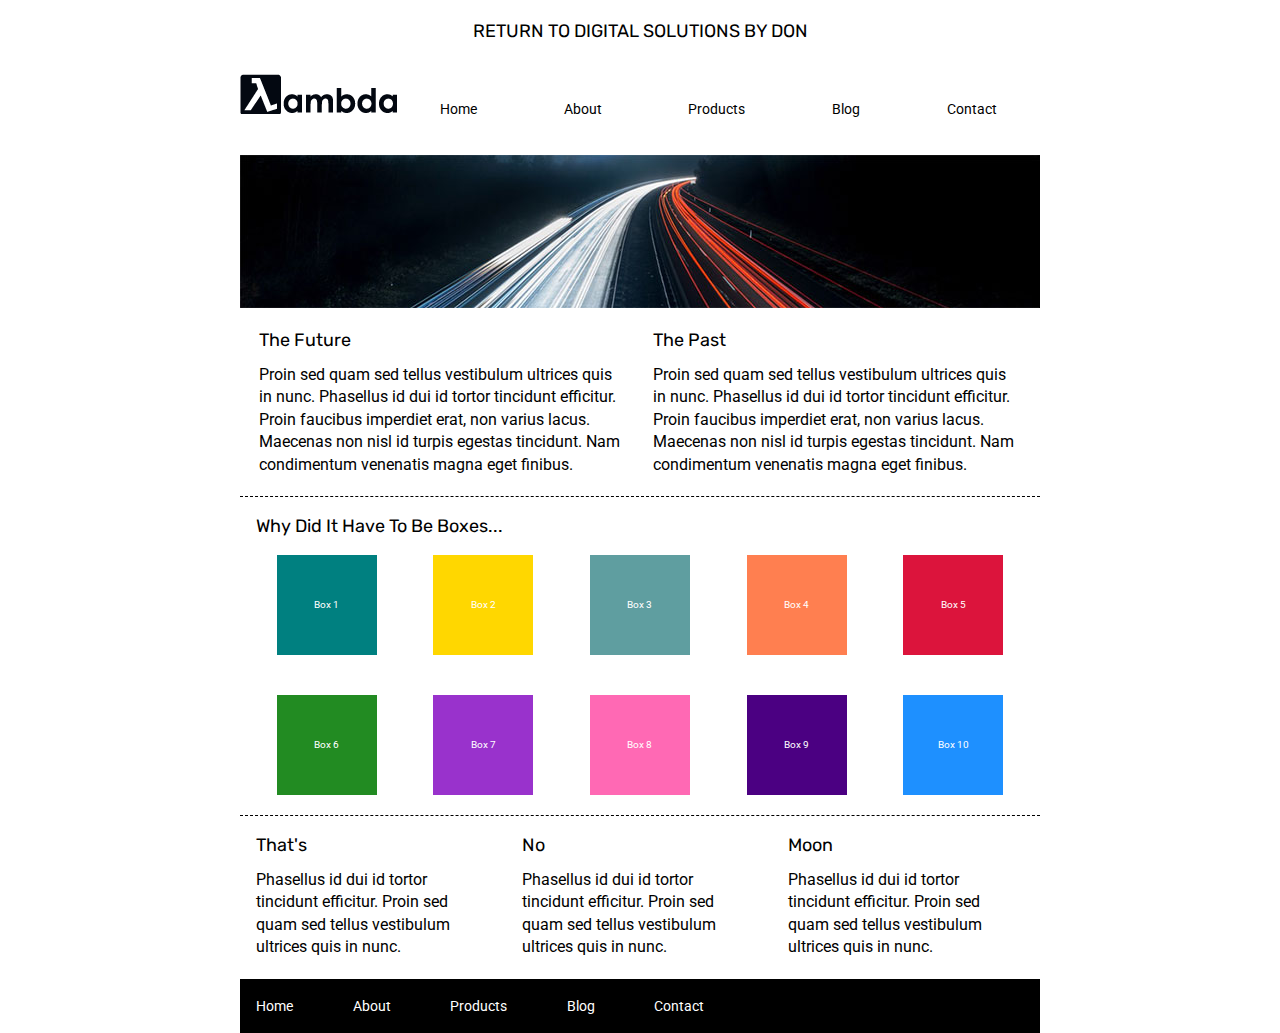
<file: projects/sprint1/index.html>
<!doctype html>

<html lang="en">

<head>
    <meta charset="utf-8">

    <title>Sprint Challenge - Home</title>

    <link href="https://fonts.googleapis.com/css?family=Roboto|Rubik" rel="stylesheet">
    <link href="https://fonts.googleapis.com/css?family=Poppins:300,400,700" rel="stylesheet">
    <link rel="stylesheet" href="css/index.css">

</head>

<body>
    <div class="container">
        <section class="portfolio-website">
            <h2>Return to <a href="../../index.html">Digital Solutions by Don</a></h2>
        </section>
        <header class="header">
            <img src="img/lambda-black.png" alt="">
            <nav>
                <a href="index.html">Home</a>
                <a href="about.html">About</a>
                <a href="#">Products</a>
                <a href="blog.html">Blog</a>
                <a href="contact.html">Contact</a>
            </nav>
        </header>
        <section class="top-content">
            <img src="img/jumbo.jpg" alt="">
            <div class="text-container">
                <h2>The Future</h2>
                <p>Proin sed quam sed tellus vestibulum ultrices quis in nunc. Phasellus id dui id tortor tincidunt
                    efficitur. Proin faucibus imperdiet erat, non varius lacus. Maecenas non nisl id turpis egestas
                    tincidunt. Nam condimentum venenatis magna eget finibus.</p>
            </div>
            <div class="text-container">
                <h2>The Past</h2>
                <p>Proin sed quam sed tellus vestibulum ultrices quis in nunc. Phasellus id dui id tortor tincidunt
                    efficitur. Proin faucibus imperdiet erat, non varius lacus. Maecenas non nisl id turpis egestas
                    tincidunt. Nam condimentum venenatis magna eget finibus.</p>
            </div>
        </section>

        <section class="middle-content">

            <h2>Why Did It Have To Be Boxes...</h2>

            <div class="boxes">
                <div class="box">Box 1</div>
                <div class="box">Box 2</div>
                <div class="box">Box 3</div>
                <div class="box">Box 4</div>
                <div class="box">Box 5</div>
                <div class="box">Box 6</div>
                <div class="box">Box 7</div>
                <div class="box">Box 8</div>
                <div class="box">Box 9</div>
                <div class="box">Box 10</div>
            </div>

        </section>

        <section class="bottom-content">

            <div class="text-container">
                <h2>That's</h2>
                <p>Phasellus id dui id tortor tincidunt efficitur. Proin sed quam sed tellus vestibulum ultrices quis in
                    nunc.</p>
            </div>
            <div class="text-container">
                <h2>No</h2>
                <p>Phasellus id dui id tortor tincidunt efficitur. Proin sed quam sed tellus vestibulum ultrices quis in
                    nunc.</p>
            </div>
            <div class="text-container">
                <h2>Moon</h2>
                <p>Phasellus id dui id tortor tincidunt efficitur. Proin sed quam sed tellus vestibulum ultrices quis in
                    nunc.</p>
            </div>

        </section>

        <footer>
            <nav>
                <a href="index.html">Home</a>
                <a href="about.html">About</a>
                <a href="#">Products</a>
                <a href="blog.html">Blog</a>
                <a href="contact.html">Contact</a>
            </nav>
        </footer>
    </div><!-- container -->
</body>

</html>
</file>
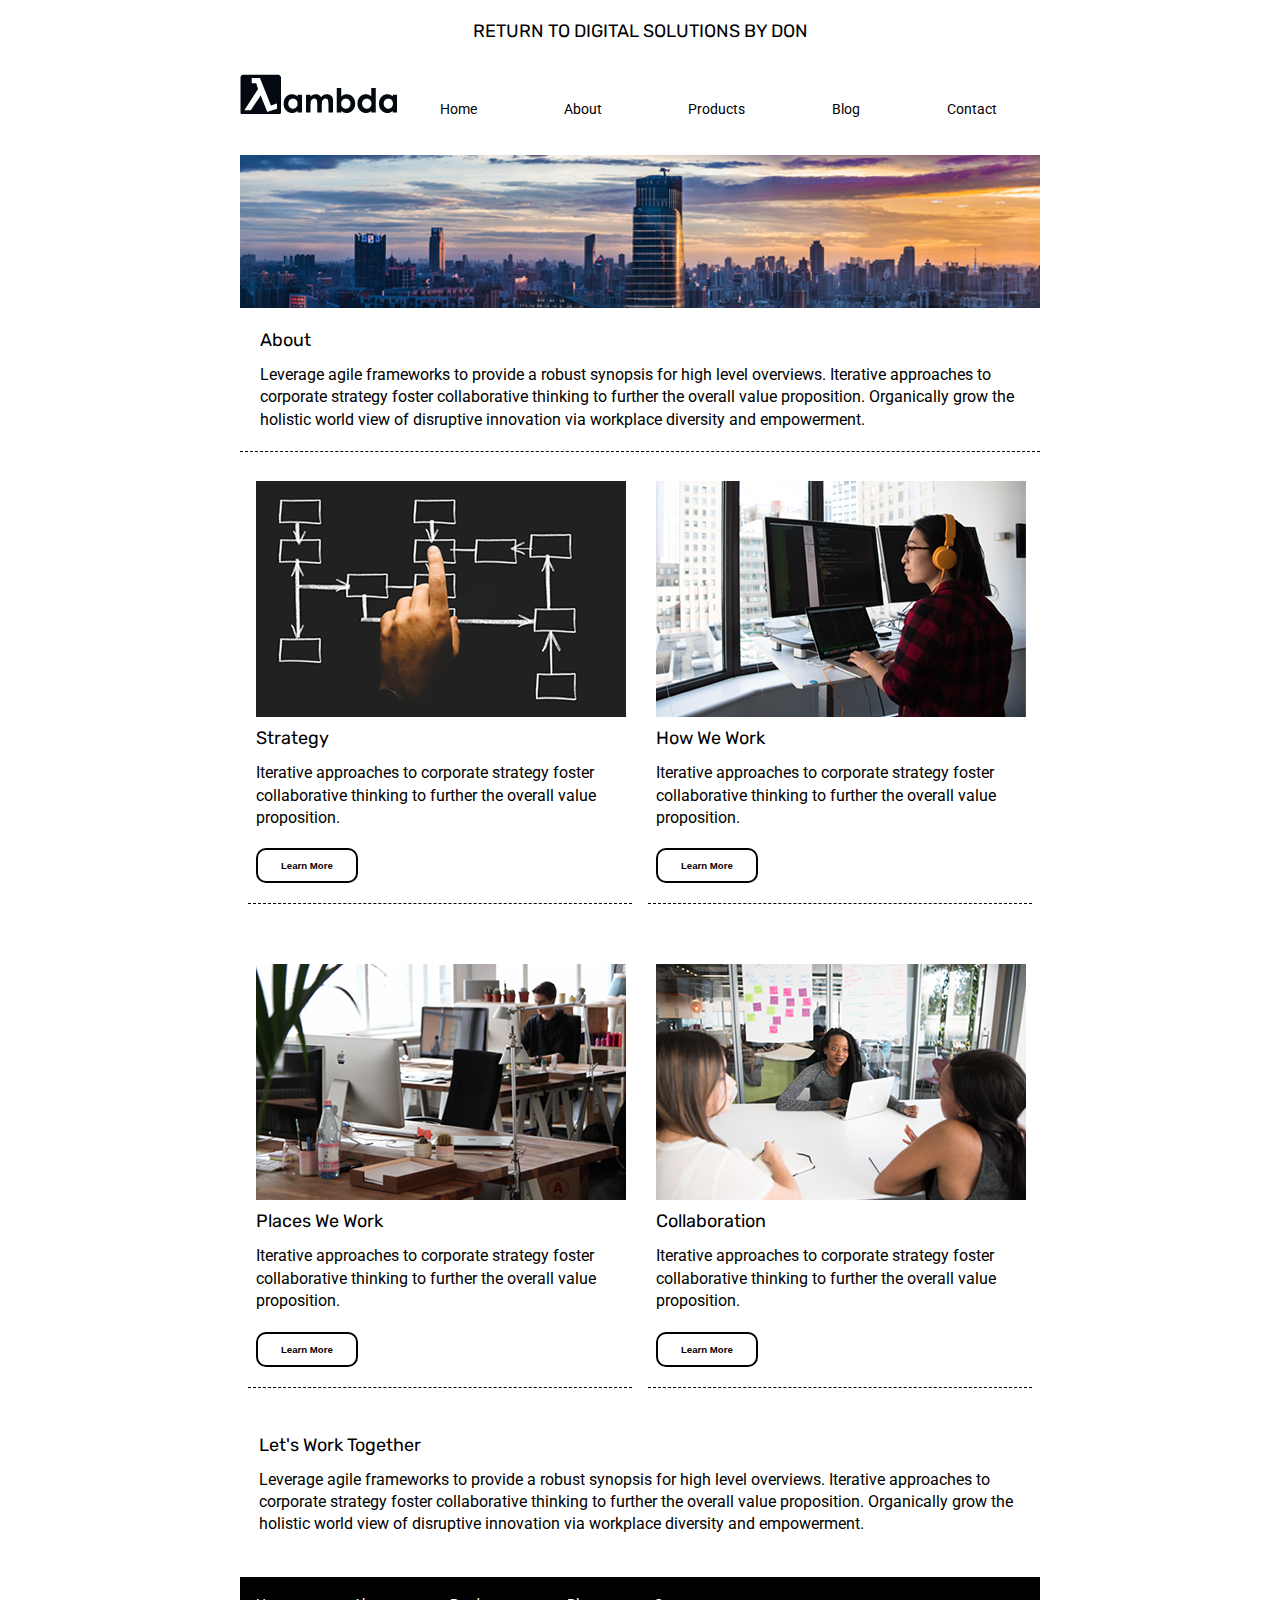
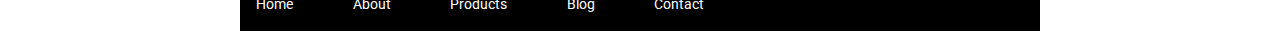
<file: projects/sprint1/about.html>
<!doctype html>

<html lang="en">

<head>
  <meta charset="utf-8">

  <title>Sprint Challenge - About</title>

  <link href="https://fonts.googleapis.com/css?family=Roboto|Rubik" rel="stylesheet">
    <link href="https://fonts.googleapis.com/css?family=Poppins:300,400,700" rel="stylesheet">
  <link rel="stylesheet" href="css/index.css">

</head>

<body>
  <div class="container about-page">
      <section class="portfolio-website">
          <h2>Return to <a href="../../index.html">Digital Solutions by Don</a></h2>
      </section>
    <header class="header">
      <img src="img/lambda-black.png" alt="">
      <nav>
        <a href="index.html">Home</a>
        <a href="about.html">About</a>
        <a href="#">Products</a>
        <a href="blog.html">Blog</a>
        <a href="contact.html">Contact</a>
      </nav>
    </header>

    <section class="top-content">
      <img src="img/jumbo-about.png" alt="">
      <div class="text-container">
        <h2>About</h2>
        <p>Leverage agile frameworks to provide a robust synopsis for high level overviews. Iterative approaches to
          corporate strategy foster collaborative thinking to further the overall value proposition. Organically grow
          the
          holistic world view of disruptive innovation via workplace diversity and empowerment.</p>
      </div>
    </section>

    <section class="middle-content">
      <div class="text-container">
        <img src="img/about-plan.png" alt="strategy">
        <h2>Strategy</h2>
        <p>Iterative approaches to corporate strategy foster collaborative thinking to further the overall value
          proposition.</p>
        <button>Learn More</button>
      </div>

      <div class="text-container">
        <img src="img/about-working.png" alt="strategy">
        <h2>How We Work</h2>
        <p>Iterative approaches to corporate strategy foster collaborative thinking to further the overall value
          proposition.</p>
        <button>Learn More</button>
      </div>

      <div class="text-container">
        <img src="img/about-office.png" alt="strategy">
        <h2>Places We Work</h2>
        <p>Iterative approaches to corporate strategy foster collaborative thinking to further the overall value
          proposition.</p>
        <button>Learn More</button>
      </div>

      <div class="text-container">
        <img src="img/about-meeting.png" alt="strategy">
        <h2>Collaboration</h2>
        <p>Iterative approaches to corporate strategy foster collaborative thinking to further the overall value
          proposition.</p>
        <button>Learn More</button>
      </div>
    </section>

    <section class="bottom-content">
      <h2>Let's Work Together</h2>
      <p>Leverage agile frameworks to provide a robust synopsis for high level overviews. Iterative approaches to
        corporate strategy foster collaborative thinking to further the overall value proposition. Organically grow the
        holistic world view of disruptive innovation via workplace diversity and empowerment.</p>
    </section>

    <footer>
      <nav>
        <a href="index.html">Home</a>
        <a href="about.html">About</a>
        <a href="#">Products</a>
        <a href="blog.html">Blog</a>
        <a href="contact.html">Contact</a>
      </nav>
    </footer>
  </div><!-- container -->
</body>

</html>
</file>
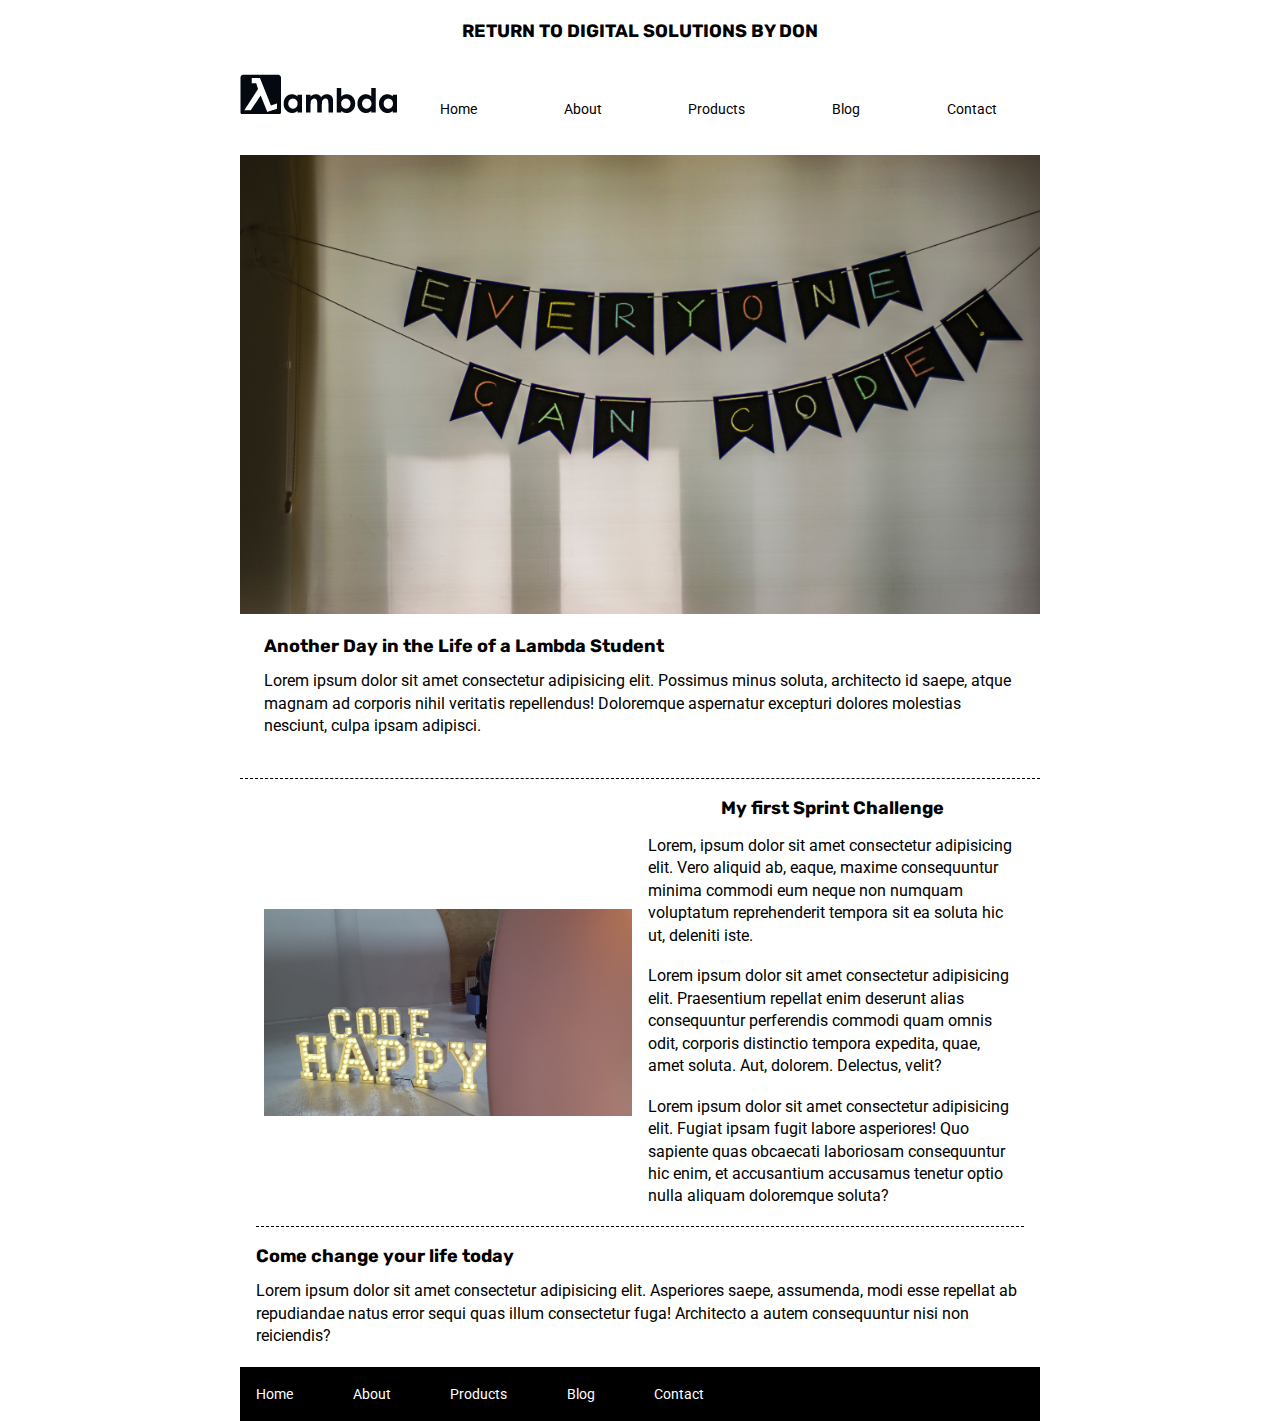
<file: projects/sprint1/blog.html>
<!DOCTYPE html>
<html lang="en">

<head>
    <meta charset="UTF-8">
    <meta name="viewport" content="width=device-width, initial-scale=1.0">
    <meta http-equiv="X-UA-Compatible" content="ie=edge">
    <link href="https://fonts.googleapis.com/css?family=Roboto|Rubik" rel="stylesheet">
    <link href="https://fonts.googleapis.com/css?family=Poppins:300,400,700" rel="stylesheet">
    <link rel="stylesheet" href="css/index.css">
    <title>Sprint Challenge - Blog</title>
</head>

<body>
    <div class="container blog-page">
            <section class="portfolio-website">
                    <h2>Return to <a href="../../index.html">Digital Solutions by Don</a></h2>
                </section>
        <header class="header">
            <img src="img/lambda-black.png" alt="">
            <nav>
                <a href="index.html">Home</a>
                <a href="about.html">About</a>
                <a href="#">Products</a>
                <a href="blog.html">Blog</a>
                <a href="contact.html">Contact</a>
            </nav>
        </header>
        <section class="top-content">
            <img src="img/adi-goldstein-671017-unsplash.jpg" alt="">
            <div class="text-container">
                <h2>Another Day in the Life of a Lambda Student</h2>
                <p>Lorem ipsum dolor sit amet consectetur adipisicing elit. Possimus minus soluta, architecto id saepe,
                    atque magnam ad corporis nihil veritatis repellendus! Doloremque aspernatur excepturi dolores
                    molestias
                    nesciunt, culpa ipsam adipisci.</p>
            </div>
        </section>
        <section class="middle-content">
            <img src="img/martin-w-kirst-1175656-unsplash.jpg" alt="">
            <div class="text-container">
                <h2>My first Sprint Challenge</h2>
                <p>Lorem, ipsum dolor sit amet consectetur adipisicing elit. Vero aliquid ab, eaque, maxime consequuntur
                    minima commodi eum neque non numquam voluptatum reprehenderit tempora sit ea soluta hic ut, deleniti
                    iste.</p>
                <p>Lorem ipsum dolor sit amet consectetur adipisicing elit. Praesentium repellat enim deserunt alias
                    consequuntur perferendis commodi quam omnis odit, corporis distinctio tempora expedita, quae, amet
                    soluta. Aut, dolorem. Delectus, velit?</p>
                <p>Lorem ipsum dolor sit amet consectetur adipisicing elit. Fugiat ipsam fugit labore asperiores! Quo
                    sapiente quas obcaecati laboriosam consequuntur hic enim, et accusantium accusamus tenetur optio
                    nulla
                    aliquam doloremque soluta?</p>
            </div>
        </section>
        <section class="bottom-content">
            <h2>Come change your life today</h2>
            <p>Lorem ipsum dolor sit amet consectetur adipisicing elit. Asperiores saepe, assumenda, modi esse repellat
                ab repudiandae natus error sequi quas illum consectetur fuga! Architecto a autem consequuntur nisi non
                reiciendis?</p>
        </section>
        <footer>
            <nav>
                <a href="index.html">Home</a>
                <a href="about.html">About</a>
                <a href="#">Products</a>
                <a href="blog.html">Blog</a>
                <a href="contact.html">Contact</a>
            </nav>
        </footer>
    </div>
</body>

</html>
</file>
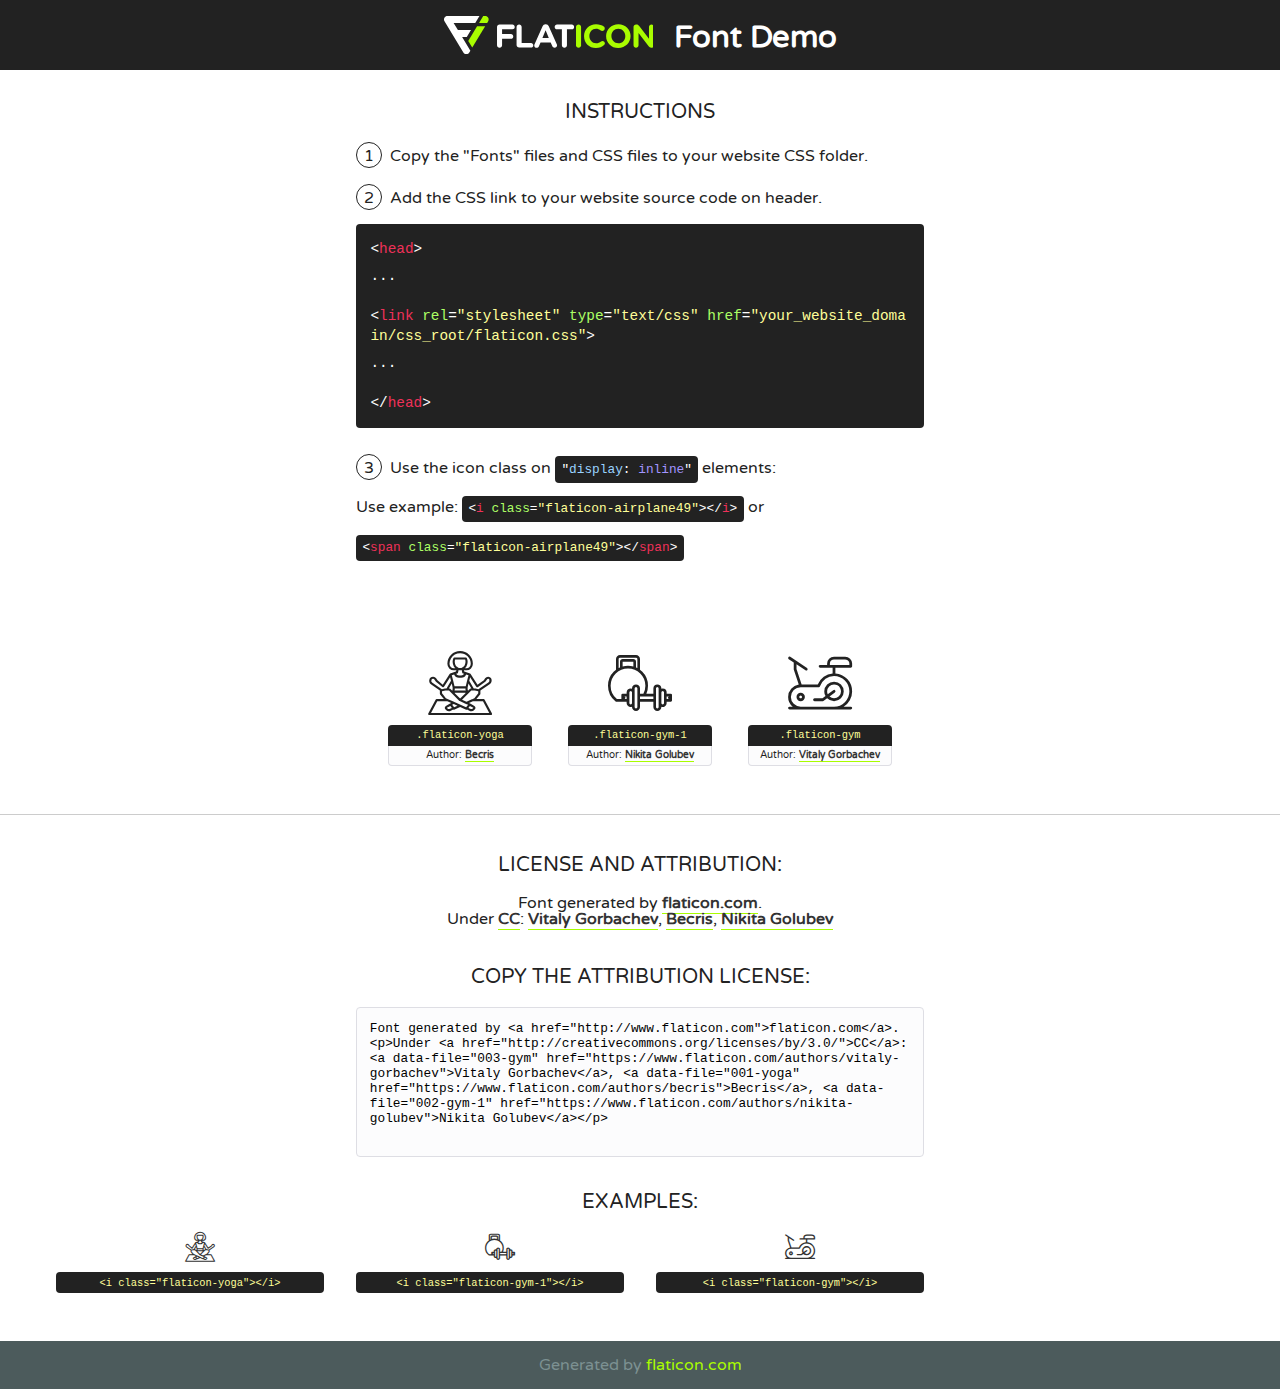
<file: fonts/flaticon/font/flaticon.html>
<!DOCTYPE html>
<!--
  Flaticon icon font: Flaticon
  Creation date: 23/07/2018 14:52
-->
<html>
<!DOCTYPE html>
<html>

<head>
    <title>Flaticon WebFont</title>
    <link href="http://fonts.googleapis.com/css?family=Varela+Round" rel="stylesheet" type="text/css" />
    <link rel="stylesheet" type="text/css" href="flaticon.css">
    <meta charset="UTF-8">
    <style>
    html, body, div, span, applet, object, iframe,
    h1, h2, h3, h4, h5, h6, p, blockquote, pre,
    a, abbr, acronym, address, big, cite, code,
    del, dfn, em, img, ins, kbd, q, s, samp,
    small, strike, strong, sub, sup, tt, var,
    b, u, i, center,
    dl, dt, dd, ol, ul, li,
    fieldset, form, label, legend,
    table, caption, tbody, tfoot, thead, tr, th, td,
    article, aside, canvas, details, embed, 
    figure, figcaption, footer, header, hgroup, 
    menu, nav, output, ruby, section, summary,
    time, mark, audio, video {
        margin: 0;
        padding: 0;
        border: 0;
        font-size: 100%;
        font: inherit;
        vertical-align: baseline;
    }
    /* HTML5 display-role reset for older browsers */
    article, aside, details, figcaption, figure, 
    footer, header, hgroup, menu, nav, section {
        display: block;
    }
    body {
        line-height: 1;
    }
    ol, ul {
        list-style: none;
    }
    blockquote, q {
        quotes: none;
    }
    blockquote:before, blockquote:after,
    q:before, q:after {
        content: '';
        content: none;
    }
    table {
        border-collapse: collapse;
        border-spacing: 0;
    }
    body {
        font-family: 'Varela Round', Helvetica, Arial, sans-serif;
        font-size: 16px;
        color: #222;
    }
    a {
        color: #333;
        border-bottom: 1px solid #a9fd00;
        font-weight: bold;
        text-decoration: none;
    }
    * {
        -moz-box-sizing: border-box;
        -webkit-box-sizing: border-box;
        box-sizing: border-box;
        margin: 0;
        padding: 0;
    }
    [class^="flaticon-"]:before, [class*=" flaticon-"]:before, [class^="flaticon-"]:after, [class*=" flaticon-"]:after {
        font-family: Flaticon;
        font-size: 30px;
        font-style: normal;
        margin-left: 20px;
        color: #333;
    }
    .wrapper {
        max-width: 600px;
        margin: auto;
        padding: 0 1em;
    }
    .title {
        font-size: 1.25em;
        text-align: center;
        margin-bottom: 1em;
        text-transform: uppercase;
    }
    header {
        text-align: center;
        background-color: #222;
        color: #fff;
        padding: 1em;
    }
    header .logo {
        width: 210px;
        height: 38px;
        display: inline-block;
        vertical-align: middle;
        margin-right: 1em;
        border: none;
    }
    header strong {
        font-size: 1.95em;
        font-weight: bold;
        vertical-align: middle;
        margin-top: 5px;
        display: inline-block;
    }
    .demo {
        margin: 2em auto;
        line-height: 1.25em;
    }
    .demo ul li {
        margin-bottom: 1em;
    }
    .demo ul li .num {
        color: #222;
        border-radius: 20px;
        display: inline-block;
        width: 26px;
        padding: 3px;
        height: 26px;
        text-align: center;
        margin-right: 0.5em;
        border: 1px solid #222;
    }
    .demo ul li code {
        background-color: #222;
        border-radius: 4px;
        padding: 0.25em 0.5em;
        display: inline-block;
        color: #fff;
        font-family: Consolas,Monaco,Lucida Console,Liberation Mono,DejaVu Sans Mono,Bitstream Vera Sans Mono,Courier New, monospace;
        font-weight: lighter;
        margin-top: 1em;
        font-size: 0.8em;
        word-break: break-all;
    }
    .demo ul li code.big {
        padding: 1em;
        font-size: 0.9em;
    }
    .demo ul li code .red {
        color: #EF3159;
    }
    .demo ul li code .green {
        color: #ACFF65;
    }
    .demo ul li code .yellow {
        color: #FFFF99;
    }
    .demo ul li code .blue {
        color: #99D3FF;
    }
    .demo ul li code .purple {
        color: #A295FF;
    }
    .demo ul li code .dots {
        margin-top: 0.5em;
        display: block;
    }
    #glyphs {
        border-bottom: 1px solid #ccc;
        padding: 2em 0;
        text-align: center;
    }
    .glyph {
        display: inline-block;
        width: 9em;
        margin: 1em;
        text-align: center;
        vertical-align: top;
        background: #FFF;
    }
    .glyph .glyph-icon {
        padding: 10px;
        display: block;
        font-family:"Flaticon";
        font-size: 64px;
        line-height: 1;
    }
    .glyph .glyph-icon:before {
        font-size: 64px;
        color: #222;
        margin-left: 0;
    }
    .class-name {
        font-size: 0.65em;
        background-color: #222;
        color: #fff;
        border-radius: 4px 4px 0 0;
        padding: 0.5em;
        color: #FFFF99;
        font-family: Consolas,Monaco,Lucida Console,Liberation Mono,DejaVu Sans Mono,Bitstream Vera Sans Mono,Courier New, monospace;
    }
    .author-name {
        font-size: 0.6em;
        background-color: #fcfcfd;
        border: 1px solid #DEDEE4;
        border-top: 0;
        border-radius: 0 0 4px 4px;
        padding: 0.5em;
    }
    .class-name:last-child {
        font-size: 10px;
        color:#888;
    }
    .class-name:last-child a {
        font-size: 10px;
        color:#555;
    }
    .class-name:last-child a:hover {
        color:#a9fd00;
    }
    .glyph > input {
        display: block;
        width: 100px;
        margin: 5px auto;
        text-align: center;
        font-size: 12px;
        cursor: text;
    }
    .glyph > input.icon-input {
        font-family:"Flaticon";
        font-size: 16px;
        margin-bottom: 10px;
    }
    .attribution .title {
        margin-top: 2em;
    }
    .attribution textarea {
        background-color: #fcfcfd;
        padding: 1em;
        border: none;
        box-shadow: none;
        border: 1px solid #DEDEE4;
        border-radius: 4px;
        resize: none;
        width: 100%;
        height: 150px;
        font-size: 0.8em;
        font-family: Consolas,Monaco,Lucida Console,Liberation Mono,DejaVu Sans Mono,Bitstream Vera Sans Mono,Courier New, monospace;
        -webkit-appearance: none;
    }
    .iconsuse {
        margin: 2em auto;
        text-align: center;
        max-width: 1200px;
    }
    .iconsuse:after {
        content: '';
        display: table;
        clear: both;
    }
    .iconsuse .image {
        float: left;
        width: 25%;
        padding: 0 1em;
    }
    .iconsuse .image p {
        margin-bottom: 1em;
    }
    .iconsuse .image span {
        display: block;
        font-size: 0.65em;
        background-color: #222;
        color: #fff;
        border-radius: 4px;
        padding: 0.5em;
        color: #FFFF99;
        margin-top: 1em;
        font-family: Consolas,Monaco,Lucida Console,Liberation Mono,DejaVu Sans Mono,Bitstream Vera Sans Mono,Courier New, monospace;
    }
    #footer {
        text-align: center;
        background-color: #4C5B5C;
        color: #7c9192;
        padding: 1em;
    }
    #footer a {
        border: none;
        color: #a9fd00;
        font-weight: normal;
    }
    @media (max-width: 960px) {
        .iconsuse .image {
            width: 50%;
        }
    }
    @media (max-width: 560px) {
        .iconsuse .image {
            width: 100%;
        }
    }
    </style>
</head>

<body class="characters-off">

    <header>
        <a href="http://www.flaticon.com" target="_blank" class="logo">
            <svg version="1.1" xmlns="http://www.w3.org/2000/svg" xmlns:xlink="http://www.w3.org/1999/xlink" xmlns:a="http://ns.adobe.com/AdobeSVGViewerExtensions/3.0/" viewBox="0 0 560.875 102.036" enable-background="new 0 0 560.875 102.036" xml:space="preserve">
                <defs>
                </defs>
                <g>
                    <g class="letters">
                        <path fill="#ffffff" d="M141.596,29.675c0-3.777,2.985-6.767,6.764-6.767h34.438c3.426,0,6.15,2.728,6.15,6.15
                        c0,3.43-2.724,6.149-6.15,6.149h-27.674v13.091h23.719c3.429,0,6.151,2.724,6.151,6.15c0,3.43-2.723,6.149-6.151,6.149h-23.719
                        v17.574c0,3.773-2.986,6.761-6.764,6.761c-3.779,0-6.764-2.989-6.764-6.761V29.675z"></path>
                        <path fill="#ffffff" d="M193.844,29.149c0-3.781,2.985-6.767,6.764-6.767c3.776,0,6.763,2.985,6.763,6.767v42.957h25.039
                        c3.426,0,6.149,2.726,6.149,6.153c0,3.425-2.723,6.15-6.149,6.15h-31.802c-3.779,0-6.764-2.986-6.764-6.768V29.149z"></path>
                        <path fill="#ffffff" d="M241.891,75.71l21.438-48.407c1.492-3.341,4.215-5.357,7.906-5.357h0.792
                        c3.686,0,6.323,2.017,7.815,5.357l21.439,48.407c0.436,0.967,0.701,1.845,0.701,2.723c0,3.602-2.809,6.501-6.414,6.501
                        c-3.161,0-5.269-1.845-6.499-4.655l-4.132-9.661h-27.059l-4.301,10.102c-1.144,2.631-3.426,4.214-6.237,4.214
                        c-3.517,0-6.24-2.81-6.24-6.325C241.1,77.64,241.451,76.677,241.891,75.71z M279.932,58.666l-8.521-20.297l-8.526,20.297H279.932
                        z"></path>
                        <path fill="#ffffff" d="M314.864,35.387H301.86c-3.429,0-6.239-2.813-6.239-6.238c0-3.429,2.811-6.24,6.239-6.24h39.533
                        c3.426,0,6.237,2.811,6.237,6.24c0,3.425-2.811,6.238-6.237,6.238h-13.001v42.785c0,3.773-2.99,6.761-6.764,6.761
                        c-3.779,0-6.764-2.989-6.764-6.761V35.387z"></path>
                        <path fill="#A9FD00" d="M352.615,29.149c0-3.781,2.985-6.767,6.767-6.767c3.774,0,6.761,2.985,6.761,6.767v49.024
                        c0,3.773-2.987,6.761-6.761,6.761c-3.781,0-6.767-2.989-6.767-6.761V29.149z"></path>
                        <path fill="#A9FD00" d="M374.132,53.836v-0.179c0-17.481,13.178-31.801,32.065-31.801c9.22,0,15.459,2.458,20.557,6.238
                        c1.402,1.054,2.637,2.985,2.637,5.357c0,3.692-2.985,6.59-6.681,6.59c-1.845,0-3.071-0.702-4.044-1.319
                        c-3.776-2.813-7.729-4.393-12.562-4.393c-10.364,0-17.831,8.611-17.831,19.154v0.173c0,10.542,7.291,19.329,17.831,19.329
                        c5.715,0,9.492-1.756,13.359-4.834c1.049-0.874,2.458-1.491,4.039-1.491c3.429,0,6.325,2.813,6.325,6.236
                        c0,2.106-1.056,3.78-2.282,4.834c-5.539,4.834-12.036,7.733-21.878,7.733C387.572,85.464,374.132,71.493,374.132,53.836z"></path>
                        <path fill="#A9FD00" d="M433.009,53.836v-0.179c0-17.481,13.79-31.801,32.766-31.801c18.981,0,32.592,14.143,32.592,31.628v0.173
                        c0,17.483-13.785,31.807-32.769,31.807C446.625,85.464,433.009,71.32,433.009,53.836z M484.224,53.836v-0.179
                        c0-10.539-7.725-19.326-18.626-19.326c-10.893,0-18.449,8.611-18.449,19.154v0.173c0,10.542,7.73,19.329,18.626,19.329
                        C476.676,72.986,484.224,64.378,484.224,53.836z"></path>
                        <path fill="#A9FD00" d="M506.233,29.321c0-3.774,2.99-6.763,6.767-6.763h1.401c3.252,0,5.183,1.583,7.029,3.953l26.093,34.265
                        V29.059c0-3.692,2.99-6.677,6.681-6.677c3.683,0,6.671,2.985,6.671,6.677v48.934c0,3.78-2.987,6.765-6.764,6.765h-0.436
                        c-3.257,0-5.188-1.581-7.034-3.953l-27.056-35.492v32.944c0,3.687-2.985,6.676-6.678,6.676c-3.683,0-6.673-2.989-6.673-6.676
                        V29.321z"></path>
                    </g>
                    <g class="insignia">
                        <path fill="#ffffff" d="M48.372,56.137h12.517l11.156-18.537H37.186L25.688,18.539h57.825L94.668,0H9.271
                        C5.925,0,2.842,1.801,1.198,4.716c-1.644,2.907-1.593,6.482,0.134,9.343l50.38,83.501c1.678,2.781,4.689,4.476,7.938,4.476
                        c3.246,0,6.257-1.695,7.935-4.476l2.898-4.804L48.372,56.137z"></path>
                        <g class="i">
                            <path fill="#A9FD00" d="M93.575,18.539h0.031v0.004l21.652,0.004l2.705-4.488c1.727-2.861,1.778-6.436,0.133-9.343
                            C116.454,1.801,113.371,0,110.026,0h-5.294L93.575,18.539z"></path>
                            <polygon fill="#A9FD00" points="88.291,27.356 64.725,66.486 75.519,84.404 109.942,27.356"></polygon>
                        </g>
                    </g>
                </g>
            </svg>
        </a>
        <strong>Font Demo</strong>
    </header>


    <section class="demo wrapper">

        <p class="title">Instructions</p>

        <ul>
            <li>
                <span class="num">1</span>Copy the "Fonts" files and CSS files to your website CSS folder.
            </li>
            <li>
                <span class="num">2</span>Add the CSS link to your website source code on header.
                <code class="big">
                    &lt;<span class="red">head</span>&gt;
                    <br/><span class="dots">...</span>
                    <br/>&lt;<span class="red">link</span> <span class="green">rel</span>=<span class="yellow">"stylesheet"</span> <span class="green">type</span>=<span class="yellow">"text/css"</span> <span class="green">href</span>=<span class="yellow">"your_website_domain/css_root/flaticon.css"</span>&gt;
                    <br/><span class="dots">...</span>
                    <br/>&lt;/<span class="red">head</span>&gt;
                </code>
            </li>

            <li>
                <p>
                    <span class="num">3</span>Use the icon class on <code>"<span class="blue">display</span>:<span class="purple"> inline</span>"</code> elements:
                    <br />
                    Use example: <code>&lt;<span class="red">i</span> <span class="green">class</span>=<span class="yellow">&quot;flaticon-airplane49&quot;</span>&gt;&lt;/<span class="red">i</span>&gt;</code> or <code>&lt;<span class="red">span</span> <span class="green">class</span>=<span class="yellow">&quot;flaticon-airplane49&quot;</span>&gt;&lt;/<span class="red">span</span>&gt;</code>
            </li>
        </ul>

    </section>




   <section id="glyphs">          
    
      
        <div class="glyph"><div class="glyph-icon flaticon-yoga"></div>
            <div class="class-name">.flaticon-yoga</div>
            <div class="author-name">Author: <a data-file="001-yoga" href="https://www.flaticon.com/authors/becris">Becris</a> </div> 
        </div>        
        
        <div class="glyph"><div class="glyph-icon flaticon-gym-1"></div>
            <div class="class-name">.flaticon-gym-1</div>
            <div class="author-name">Author: <a data-file="002-gym-1" href="https://www.flaticon.com/authors/nikita-golubev">Nikita Golubev</a> </div> 
        </div>        
        
        <div class="glyph"><div class="glyph-icon flaticon-gym"></div>
            <div class="class-name">.flaticon-gym</div>
            <div class="author-name">Author: <a data-file="003-gym" href="https://www.flaticon.com/authors/vitaly-gorbachev">Vitaly Gorbachev</a> </div> 
        </div>        
        

    </section>



    <section class="attribution wrapper"   style="text-align:center;">

      <div class="title">License and attribution:</div><div class="attrDiv">Font generated by <a href="http://www.flaticon.com">flaticon.com</a>. <div><p>Under <a href="http://creativecommons.org/licenses/by/3.0/">CC</a>: <a data-file="003-gym" href="https://www.flaticon.com/authors/vitaly-gorbachev">Vitaly Gorbachev</a>, <a data-file="001-yoga" href="https://www.flaticon.com/authors/becris">Becris</a>, <a data-file="002-gym-1" href="https://www.flaticon.com/authors/nikita-golubev">Nikita Golubev</a></p>  </div>
      </div>
      <div class="title">Copy the Attribution License:</div>

    <textarea onclick="this.focus();this.select();">Font generated by &lt;a href=&quot;http://www.flaticon.com&quot;&gt;flaticon.com&lt;/a&gt;. <p>Under <a href="http://creativecommons.org/licenses/by/3.0/">CC</a>: <a data-file="003-gym" href="https://www.flaticon.com/authors/vitaly-gorbachev">Vitaly Gorbachev</a>, <a data-file="001-yoga" href="https://www.flaticon.com/authors/becris">Becris</a>, <a data-file="002-gym-1" href="https://www.flaticon.com/authors/nikita-golubev">Nikita Golubev</a></p>  
     </textarea>

    </section>

    <section class="iconsuse">

          <div class="title">Examples:</div>            
             
            <div class="image">
                <p>
                    <i class="glyph-icon flaticon-yoga"></i> 
                    <span>&lt;i class=&quot;flaticon-yoga&quot;&gt;&lt;/i&gt;</span>
                </p>
            </div>
            
            <div class="image">
                <p>
                    <i class="glyph-icon flaticon-gym-1"></i> 
                    <span>&lt;i class=&quot;flaticon-gym-1&quot;&gt;&lt;/i&gt;</span>
                </p>
            </div>
            
            <div class="image">
                <p>
                    <i class="glyph-icon flaticon-gym"></i> 
                    <span>&lt;i class=&quot;flaticon-gym&quot;&gt;&lt;/i&gt;</span>
                </p>
            </div>
                       
        </div>
                            
    </section>

<div id="footer">
    <div>Generated by <a href="http://www.flaticon.com">flaticon.com</a>
    </div>
</div>



</body>
</html>
</file>
<file: fonts/flaticon/font/flaticon.css>
/*
  	Flaticon icon font: Flaticon
  	Creation date: 23/07/2018 14:52
  	*/

@font-face {
  font-family: "Flaticon";
  src: url("./Flaticon.eot");
  src: url("./Flaticon.eot?#iefix") format("embedded-opentype"),
       url("./Flaticon.woff") format("woff"),
       url("./Flaticon.ttf") format("truetype"),
       url("./Flaticon.svg#Flaticon") format("svg");
  font-weight: normal;
  font-style: normal;
}

@media screen and (-webkit-min-device-pixel-ratio:0) {
  @font-face {
    font-family: "Flaticon";
    src: url("./Flaticon.svg#Flaticon") format("svg");
  }
}

[class^="flaticon-"]:before, [class*=" flaticon-"]:before,
[class^="flaticon-"]:after, [class*=" flaticon-"]:after {   
  font-family: Flaticon;
        font-size: 20px;
font-style: normal;
margin-left: 20px;
}

.flaticon-yoga:before { content: "\f100"; }
.flaticon-gym-1:before { content: "\f101"; }
.flaticon-gym:before { content: "\f102"; }
</file>
<file: projects/sprint1/css/index.css>
/* http://meyerweb.com/eric/tools/css/reset/ 
   v2.0 | 20110126
   License: none (public domain)
*/

html,
body,
div,
span,
applet,
object,
iframe,
h1,
h2,
h3,
h4,
h5,
h6,
p,
blockquote,
pre,
a,
abbr,
acronym,
address,
big,
cite,
code,
del,
dfn,
em,
img,
ins,
kbd,
q,
s,
samp,
small,
strike,
strong,
sub,
sup,
tt,
var,
b,
u,
i,
center,
dl,
dt,
dd,
ol,
ul,
li,
fieldset,
form,
label,
legend,
table,
caption,
tbody,
tfoot,
thead,
tr,
th,
td,
article,
aside,
canvas,
details,
embed,
figure,
figcaption,
footer,
header,
hgroup,
menu,
nav,
output,
ruby,
section,
summary,
time,
mark,
audio,
video {
	margin: 0;
	padding: 0;
	border: 0;
	font-size: 100%;
	font: inherit;
	vertical-align: baseline;
}
/* HTML5 display-role reset for older browsers */
article,
aside,
details,
figcaption,
figure,
footer,
header,
hgroup,
menu,
nav,
section {
	display: block;
}
body {
	line-height: 1;
}
ol,
ul {
	list-style: none;
}
blockquote,
q {
	quotes: none;
}
blockquote:before,
blockquote:after,
q:before,
q:after {
	content: '';
	content: none;
}
table {
	border-collapse: collapse;
	border-spacing: 0;
}

a {
	color: inherit;
	text-decoration: none;
}

* {
	box-sizing: border-box;
}
html {
	font-size: 62.5%;
}
html,
body {
	height: 100%;
	font-family: 'Roboto', sans-serif;
}

h1,
h2,
h3,
h4,
h5 {
	font-size: 1.8rem;
	margin-bottom: 15px;
	font-family: 'Rubik', sans-serif;
}

p {
	line-height: 1.4;
	font-size: 1.6rem;
}

.container {
	width: 800px;
	margin: 0 auto;
}
.portfolio-website {
	font-size: 1.6rem;
	margin: auto;
	text-align: center;
	font-family: "Poppins", sans-serif;
	text-transform: uppercase;
	padding-top: 22px;
}
.portfolio-website a:hover {
	text-decoration: underline;
	color: teal;
}
.header {
	display: flex;
	justify-content: flex-start;
	align-items: baseline;
	padding: 22px 0 22px 0;
}
.header img {
	margin-top: -3px;
}
.header nav {
	display: flex;
	justify-content: space-around;
	width: 81%;
}
.header nav a {
	font-size: 1.4rem;
	text-decoration: none;
}
nav a:hover {
	text-decoration: underline;
}
.top-content {
	display: flex;
	flex-wrap: wrap;
	justify-content: space-evenly;
	margin: 17px 0 20px 0;
	border-bottom: 1px dashed black;
}
.about-page .top-content .text-container {
	width: 97%;
}
.top-content img {
	margin-bottom: 23px;
}
.top-content .text-container {
	width: 48%;
	padding: 0 1%;
	padding-bottom: 20px;
}
.about-page .top-content {
	margin-bottom: 29px;
}
.middle-content {
	margin-bottom: 20px;
	border-bottom: 1px dashed black;
}
.about-page .middle-content {
	display: flex;
	justify-content: space-around;
	flex-wrap: wrap;
	border: none;
}

.about-page .middle-content .text-container {
	width: 48%;
	padding: 0 1%;
	padding-bottom: 20px;
	margin-bottom: 60px;
	border-bottom: 1px dashed black;
}

.about-page .middle-content h2 {
	padding: 0;
	margin-bottom: 15px;
}
.about-page .middle-content p {
	margin-bottom: 19px;
}
.about-page .middle-content button {
	padding: 10px 23px;
	border-radius: 10px;
	border: 2px solid black;
	font-size: 96%;
	background-color: white;
	font-weight: 600;
}
.about-page .middle-content button:hover {
	background-color: black;
	color: white;
}
.about-page .middle-content .text-container img {
	margin-bottom: 10px;
}
.middle-content h2 {
	padding: 0 2%;
	margin-bottom: 0;
}

.middle-content .boxes {
	display: flex;
	flex-wrap: wrap;
	justify-content: space-evenly;
}

.middle-content .boxes .box {
	width: 12.5%;
	height: 100px;
	background: black;
	margin: 20px 2.5%;
	color: white;
	display: flex;
	align-items: center;
	justify-content: center;
}

.middle-content .boxes .box:nth-child(1) {
	background-color: teal;
}
.middle-content .boxes .box:nth-child(2) {
	background-color: gold;
}
.middle-content .boxes .box:nth-child(3) {
	background-color: cadetblue;
}
.middle-content .boxes .box:nth-child(4) {
	background-color: coral;
}
.middle-content .boxes .box:nth-child(5) {
	background-color: crimson;
}
.middle-content .boxes .box:nth-child(6) {
	background-color: forestgreen;
}
.middle-content .boxes .box:nth-child(7) {
	background-color: darkorchid;
}
.middle-content .boxes .box:nth-child(8) {
	background-color: hotpink;
}
.middle-content .boxes .box:nth-child(9) {
	background-color: indigo;
}
.middle-content .boxes .box:nth-child(10) {
	background-color: dodgerblue;
}
.bottom-content {
	display: flex;
	margin: 0 2% 20px;
	justify-content: space-around;
}

.bottom-content .text-container {
	padding-right: 4%;
}

.bottom-content .text-container:last-child {
	padding-right: 0;
}
.about-page .bottom-content {
	margin-top: -32px;
	width: 95%;
	align-items: flex-start;
	margin-left: 19px;
	flex-direction: column;
}
footer {
	width: 100%;
	background: black;
}

footer nav {
	width: 60%;
	display: flex;
	justify-content: space-between;
	align-items: center;
	padding: 20px 2%;
	font-size: 1.4rem;
}

footer nav a {
	color: white;
	text-decoration: none;
}
.about-page footer {
	margin-top: 41px;
}
.blog-page .top-content img {
	width: 800px;
	height: 100%;
}
.blog-page .top-content .text-container {
	margin: 0 2% 20px;
	width: 96%;
}
.blog-page .middle-content img {
	width: 48%;
	height: 100%;
}

.blog-page .middle-content {
	display: flex;
	justify-content: space-around;
	align-items: center;
	margin: 0 2% 20px;
}
.blog-page .middle-content h2 {
	padding: 0;
	margin-bottom: 5%;
	text-align: center;
}

.blog-page .middle-content p {
	margin-bottom: 5%;
}
.blog-page .middle-content .text-container {
	width: 48%;
}

.blog-page h2 {
	font-weight: 700;
}

.blog-page .bottom-content {
	flex-direction: column;
}

.contact-page .contact-form {
	margin: 30px 2%;
}

.contact-page .contact-form h2 {
	font-weight: 700;
	text-align: center;
}
</file>
